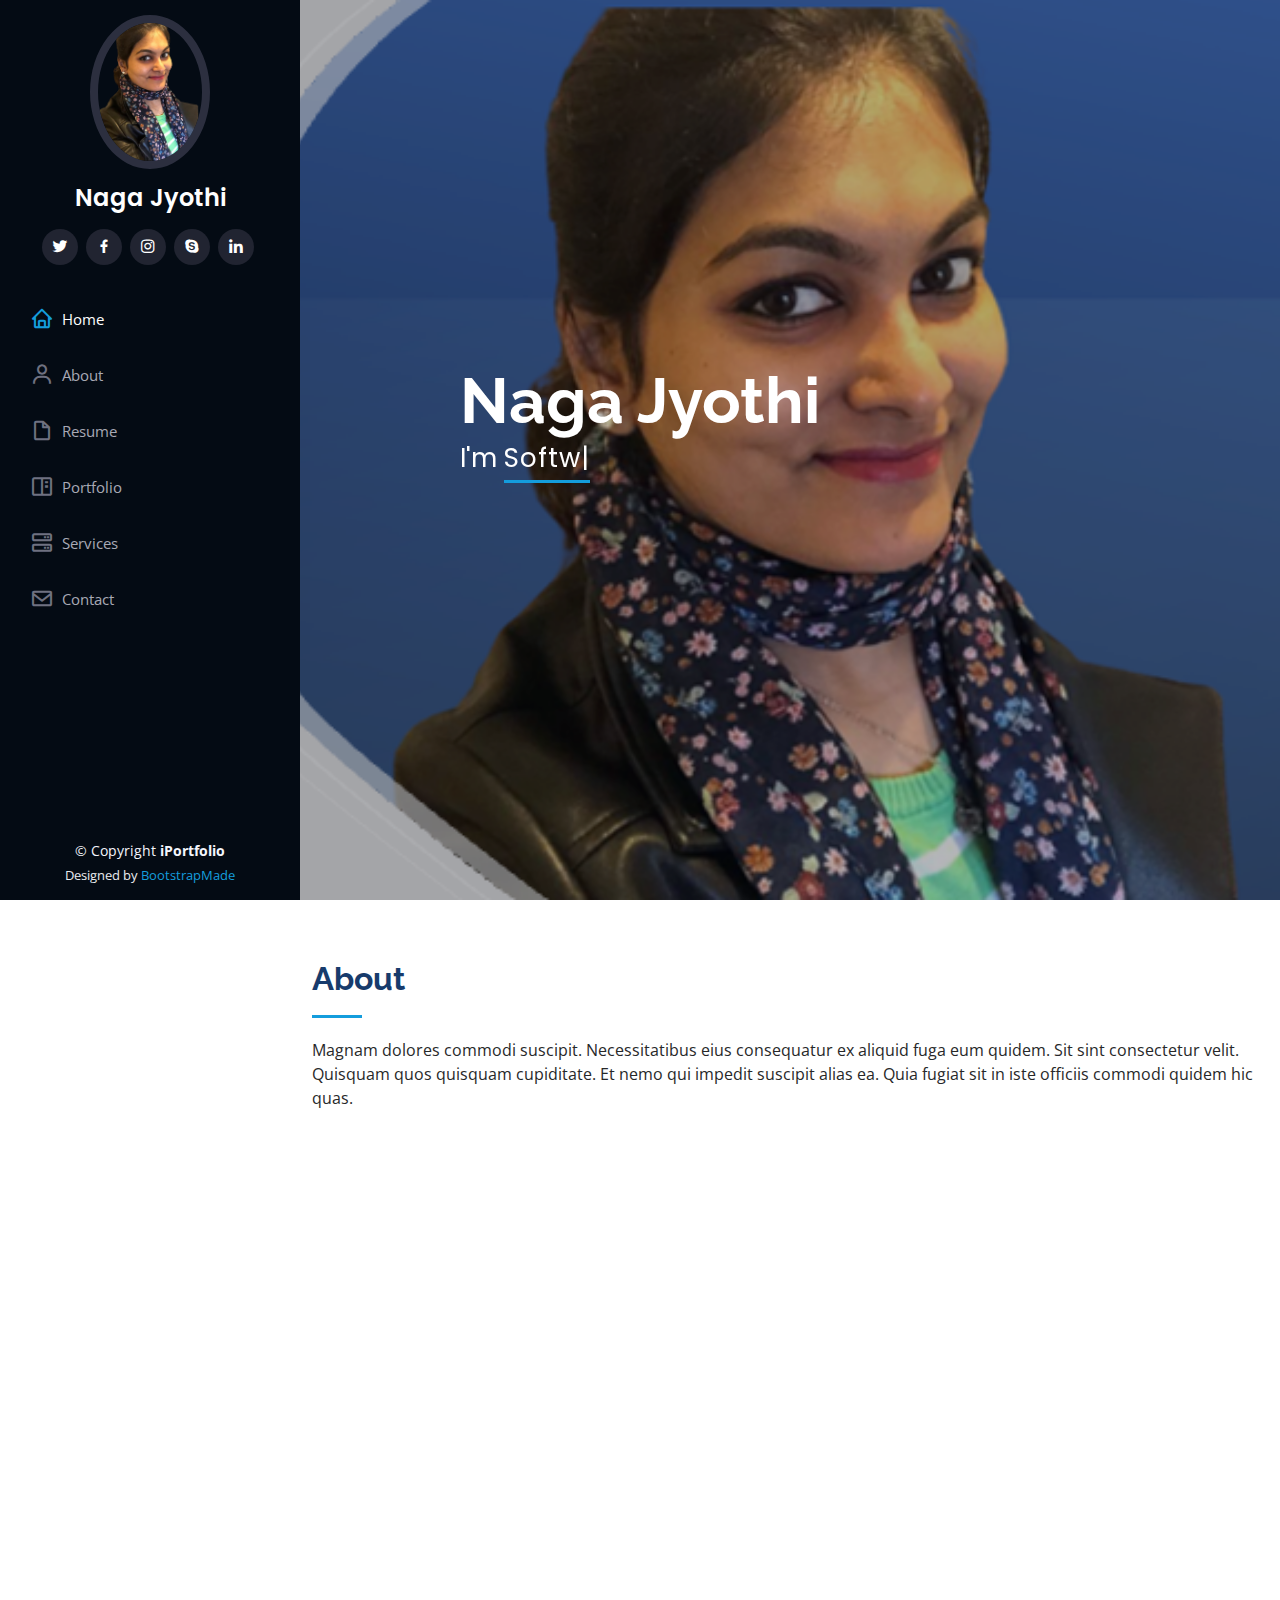
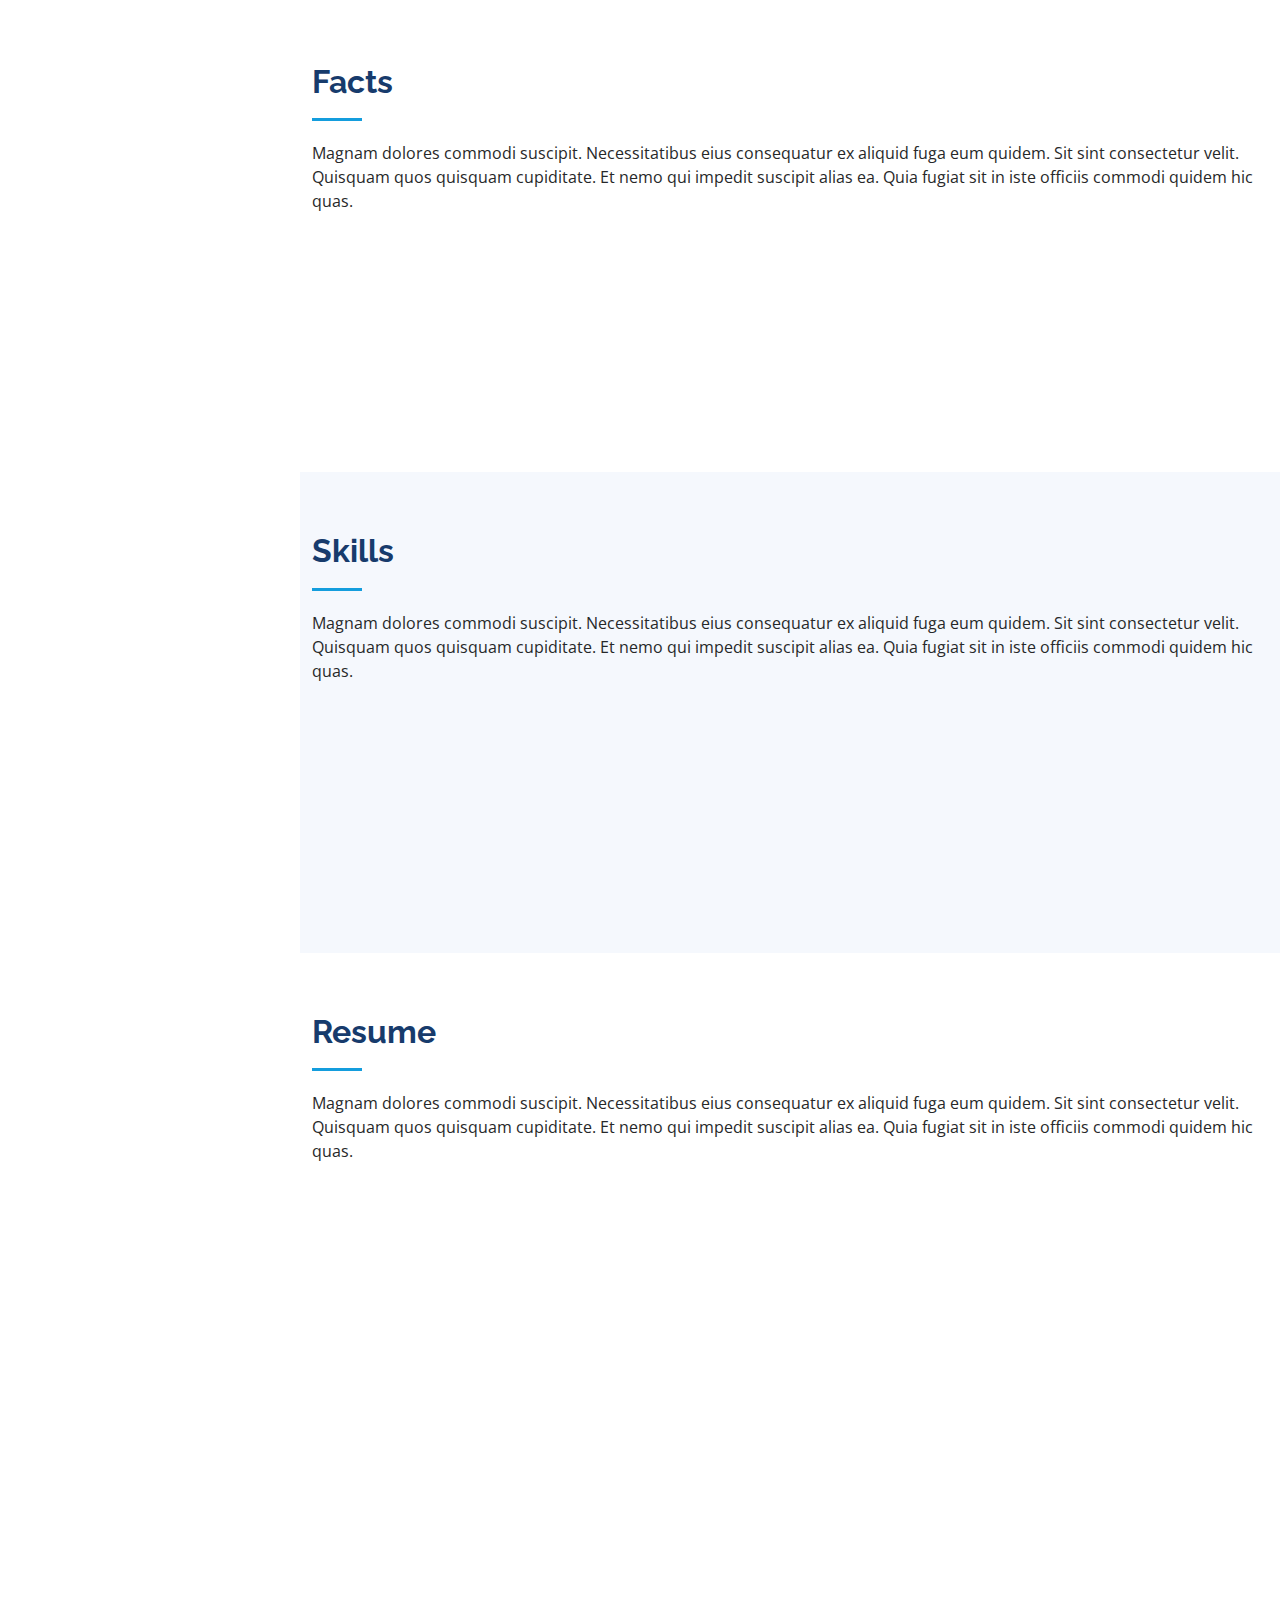
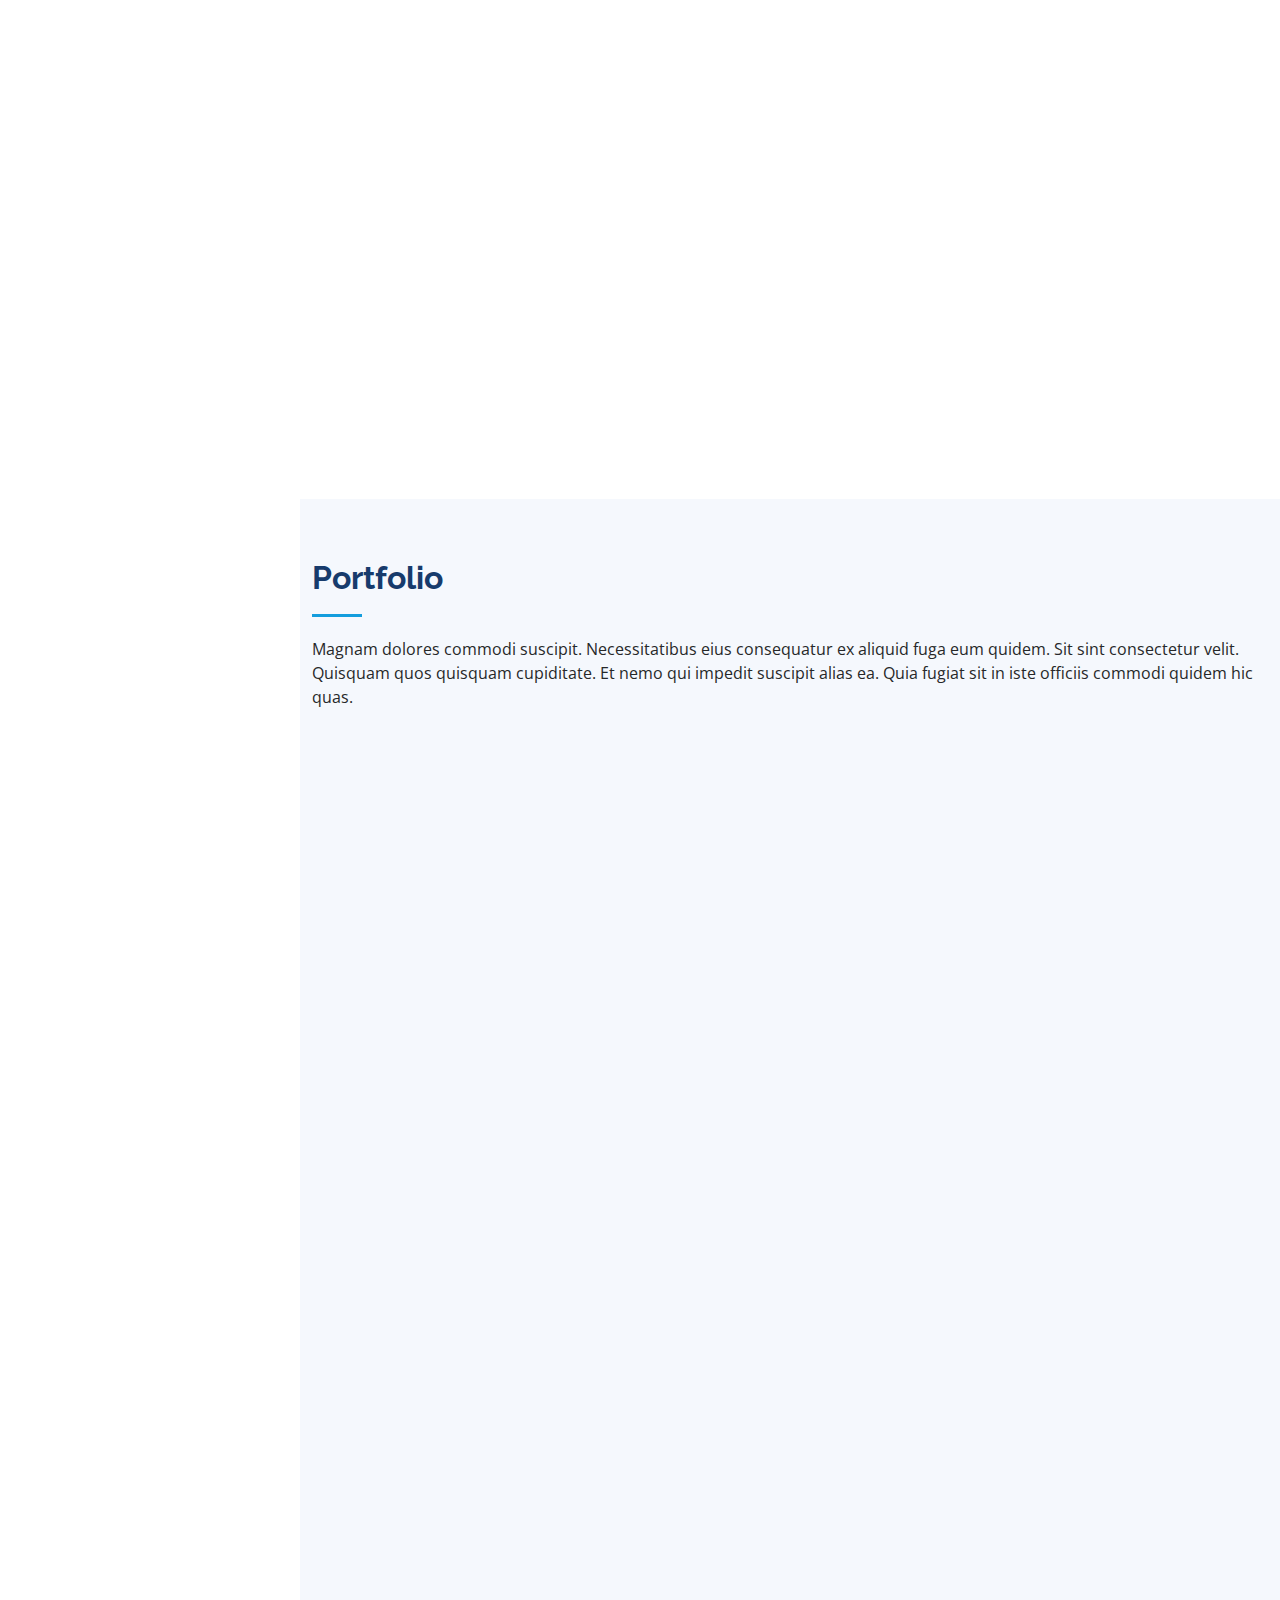
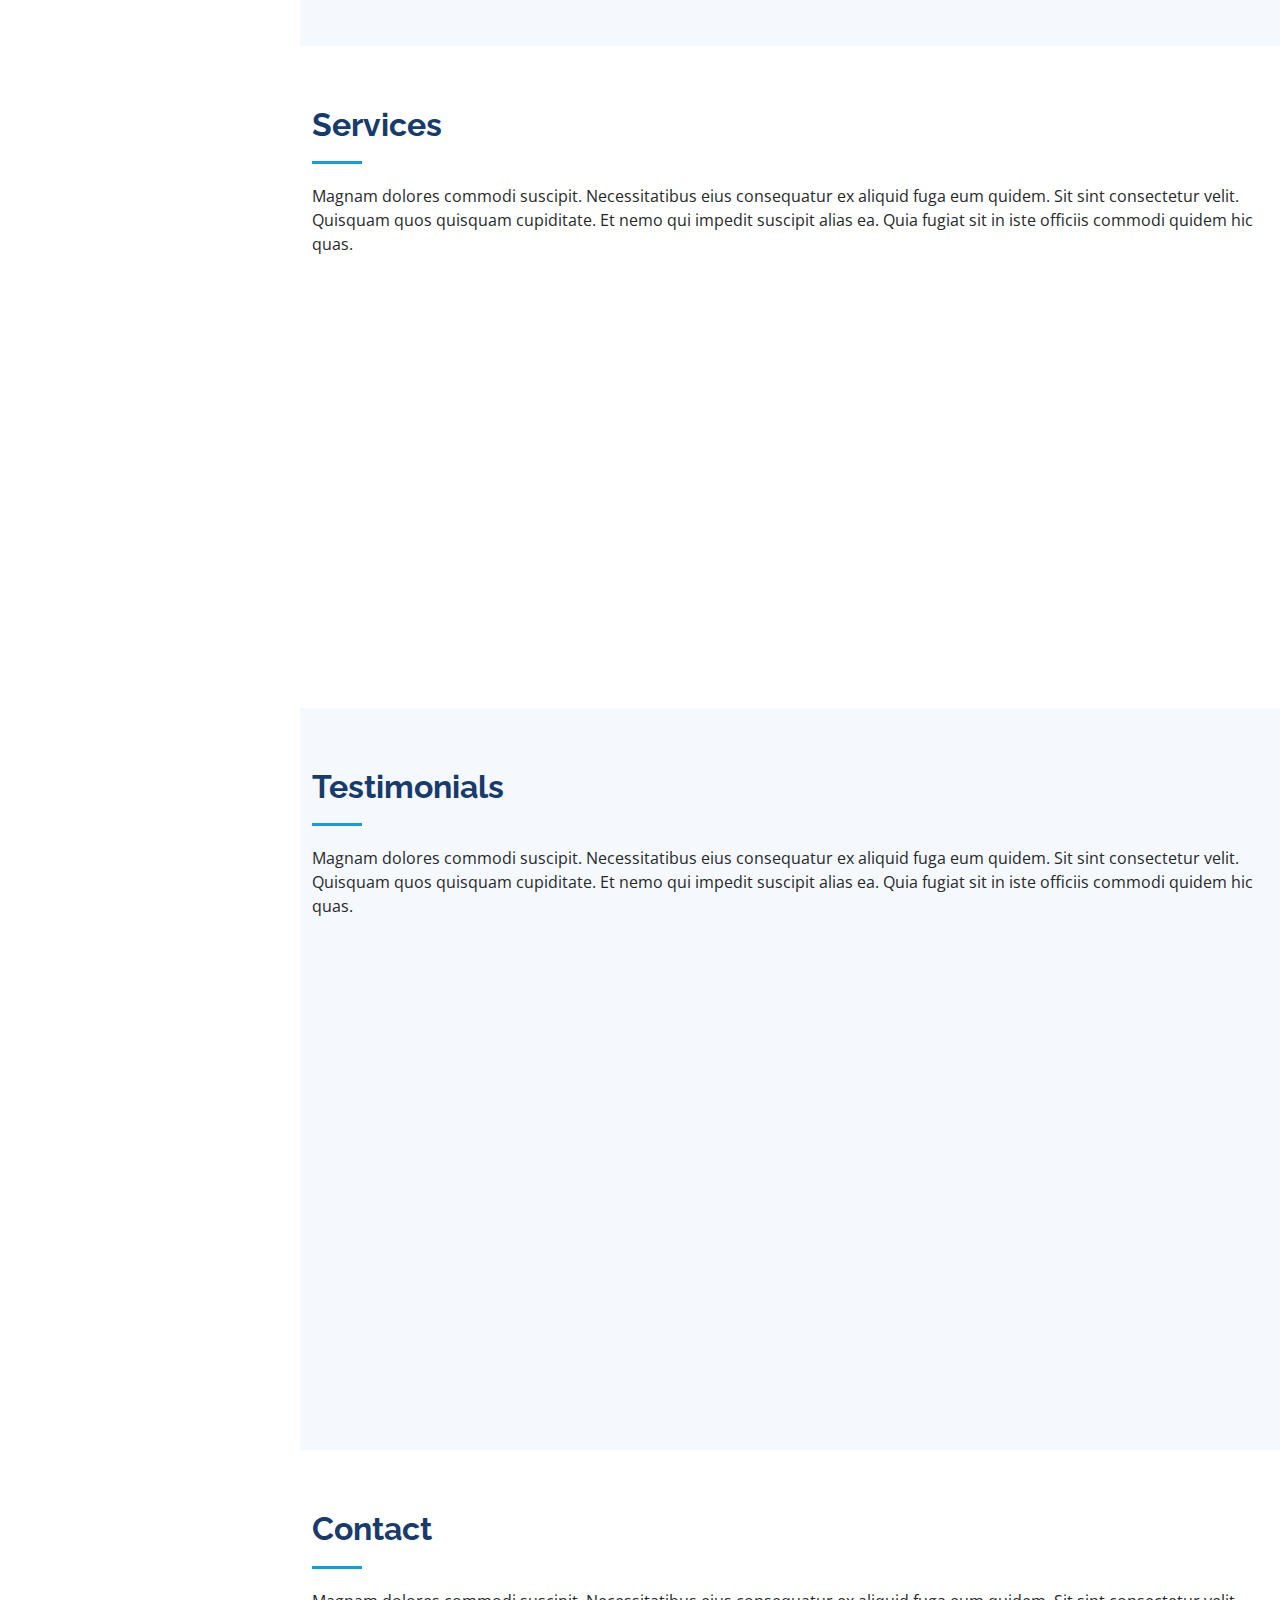
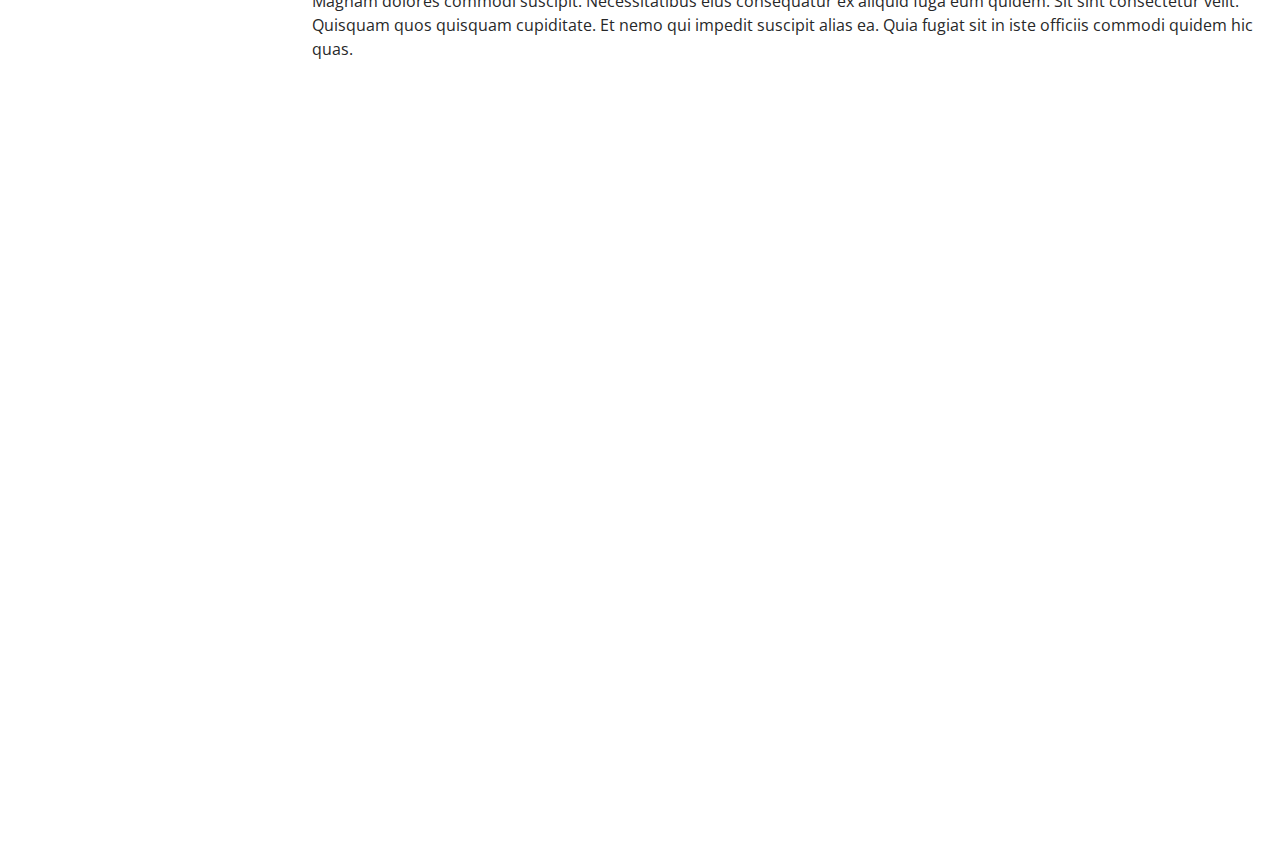
<file: index.html>
<!DOCTYPE html>
<html lang="en">

<head>
  <meta charset="utf-8">
  <meta content="width=device-width, initial-scale=1.0" name="viewport">

  <title>iPortfolio Bootstrap Template - Index</title>
  <meta content="" name="description">
  <meta content="" name="keywords">

  <!-- Favicons -->
  <link href="assets/img/favicon.png" rel="icon">
  <link href="assets/img/apple-touch-icon.png" rel="apple-touch-icon">

  <!-- Google Fonts -->
  <link href="https://fonts.googleapis.com/css?family=Open+Sans:300,300i,400,400i,600,600i,700,700i|Raleway:300,300i,400,400i,500,500i,600,600i,700,700i|Poppins:300,300i,400,400i,500,500i,600,600i,700,700i" rel="stylesheet">

  <!-- Vendor CSS Files -->
  <link href="assets/vendor/aos/aos.css" rel="stylesheet">
  <link href="assets/vendor/bootstrap/css/bootstrap.min.css" rel="stylesheet">
  <link href="assets/vendor/bootstrap-icons/bootstrap-icons.css" rel="stylesheet">
  <link href="assets/vendor/boxicons/css/boxicons.min.css" rel="stylesheet">
  <link href="assets/vendor/glightbox/css/glightbox.min.css" rel="stylesheet">
  <link href="assets/vendor/swiper/swiper-bundle.min.css" rel="stylesheet">

  <!-- Template Main CSS File -->
  <link href="assets/css/style.css" rel="stylesheet">

  <!-- =======================================================
  * Template Name: iPortfolio
  * Updated: Mar 10 2023 with Bootstrap v5.2.3
  * Template URL: https://bootstrapmade.com/iportfolio-bootstrap-portfolio-websites-template/
  * Author: BootstrapMade.com
  * License: https://bootstrapmade.com/license/
  ======================================================== -->
</head>

<body>

  <!-- ======= Mobile nav toggle button ======= -->
  <i class="bi bi-list mobile-nav-toggle d-xl-none"></i>

  <!-- ======= Header ======= -->
  <header id="header">
    <div class="d-flex flex-column">

      <div class="profile">
        <img src="assets/img/profile-img.png" alt="" class="img-fluid rounded-circle">
        <h1 class="text-light"><a href="index.html">Naga Jyothi</a></h1>
        <div class="social-links mt-3 text-center">
          <a href="#" class="twitter"><i class="bx bxl-twitter"></i></a>
          <a href="#" class="facebook"><i class="bx bxl-facebook"></i></a>
          <a href="#" class="instagram"><i class="bx bxl-instagram"></i></a>
          <a href="#" class="google-plus"><i class="bx bxl-skype"></i></a>
          <a href="#" class="linkedin"><i class="bx bxl-linkedin"></i></a>
        </div>
      </div>

      <nav id="navbar" class="nav-menu navbar">
        <ul>
          <li><a href="#hero" class="nav-link scrollto active"><i class="bx bx-home"></i> <span>Home</span></a></li>
          <li><a href="#about" class="nav-link scrollto"><i class="bx bx-user"></i> <span>About</span></a></li>
          <li><a href="#resume" class="nav-link scrollto"><i class="bx bx-file-blank"></i> <span>Resume</span></a></li>
          <li><a href="#portfolio" class="nav-link scrollto"><i class="bx bx-book-content"></i> <span>Portfolio</span></a></li>
          <li><a href="#services" class="nav-link scrollto"><i class="bx bx-server"></i> <span>Services</span></a></li>
          <li><a href="#contact" class="nav-link scrollto"><i class="bx bx-envelope"></i> <span>Contact</span></a></li>
        </ul>
      </nav><!-- .nav-menu -->
    </div>
  </header><!-- End Header -->

  <!-- ======= Hero Section ======= -->
  <section id="hero" class="d-flex flex-column justify-content-center align-items-center">
    <div class="hero-container" data-aos="fade-in">
      <h1>Naga Jyothi</h1>
      <p>I'm <span class="typed" data-typed-items="Software Tester, Bussiness Analyst, Product Officer"></span></p>
    </div>
  </section><!-- End Hero -->

  <main id="main">

    <!-- ======= About Section ======= -->
    <section id="about" class="about">
      <div class="container">

        <div class="section-title">
          <h2>About</h2>
          <p>Magnam dolores commodi suscipit. Necessitatibus eius consequatur ex aliquid fuga eum quidem. Sit sint consectetur velit. Quisquam quos quisquam cupiditate. Et nemo qui impedit suscipit alias ea. Quia fugiat sit in iste officiis commodi quidem hic quas.</p>
        </div>

        <div class="row">
          <div class="col-lg-4" data-aos="fade-right">
            <img src="assets/img/profile-img.png" class="img-fluid" alt="">
          </div>
          <div class="col-lg-8 pt-4 pt-lg-0 content" data-aos="fade-left">
            <h3>UI/UX Designer &amp; Web Developer.</h3>
            <p class="fst-italic">
              Lorem ipsum dolor sit amet, consectetur adipiscing elit, sed do eiusmod tempor incididunt ut labore et dolore
              magna aliqua.
            </p>
            <div class="row">
              <div class="col-lg-6">
                <ul>
                  <li><i class="bi bi-chevron-right"></i> <strong>Birthday:</strong> <span>1 May 1995</span></li>
                  <li><i class="bi bi-chevron-right"></i> <strong>Website:</strong> <span>www.example.com</span></li>
                  <li><i class="bi bi-chevron-right"></i> <strong>Phone:</strong> <span>+123 456 7890</span></li>
                  <li><i class="bi bi-chevron-right"></i> <strong>City:</strong> <span>New York, USA</span></li>
                </ul>
              </div>
              <div class="col-lg-6">
                <ul>
                  <li><i class="bi bi-chevron-right"></i> <strong>Age:</strong> <span>30</span></li>
                  <li><i class="bi bi-chevron-right"></i> <strong>Degree:</strong> <span>Master</span></li>
                  <li><i class="bi bi-chevron-right"></i> <strong>PhEmailone:</strong> <span>email@example.com</span></li>
                  <li><i class="bi bi-chevron-right"></i> <strong>Freelance:</strong> <span>Available</span></li>
                </ul>
              </div>
            </div>
            <p>
              Officiis eligendi itaque labore et dolorum mollitia officiis optio vero. Quisquam sunt adipisci omnis et ut. Nulla accusantium dolor incidunt officia tempore. Et eius omnis.
              Cupiditate ut dicta maxime officiis quidem quia. Sed et consectetur qui quia repellendus itaque neque. Aliquid amet quidem ut quaerat cupiditate. Ab et eum qui repellendus omnis culpa magni laudantium dolores.
            </p>
          </div>
        </div>

      </div>
    </section><!-- End About Section -->

    <!-- ======= Facts Section ======= -->
    <section id="facts" class="facts">
      <div class="container">

        <div class="section-title">
          <h2>Facts</h2>
          <p>Magnam dolores commodi suscipit. Necessitatibus eius consequatur ex aliquid fuga eum quidem. Sit sint consectetur velit. Quisquam quos quisquam cupiditate. Et nemo qui impedit suscipit alias ea. Quia fugiat sit in iste officiis commodi quidem hic quas.</p>
        </div>

        <div class="row no-gutters">

          <div class="col-lg-3 col-md-6 d-md-flex align-items-md-stretch" data-aos="fade-up">
            <div class="count-box">
              <i class="bi bi-emoji-smile"></i>
              <span data-purecounter-start="0" data-purecounter-end="232" data-purecounter-duration="1" class="purecounter"></span>
              <p><strong>Happy Clients</strong> consequuntur quae</p>
            </div>
          </div>

          <div class="col-lg-3 col-md-6 d-md-flex align-items-md-stretch" data-aos="fade-up" data-aos-delay="100">
            <div class="count-box">
              <i class="bi bi-journal-richtext"></i>
              <span data-purecounter-start="0" data-purecounter-end="521" data-purecounter-duration="1" class="purecounter"></span>
              <p><strong>Projects</strong> adipisci atque cum quia aut</p>
            </div>
          </div>

          <div class="col-lg-3 col-md-6 d-md-flex align-items-md-stretch" data-aos="fade-up" data-aos-delay="200">
            <div class="count-box">
              <i class="bi bi-headset"></i>
              <span data-purecounter-start="0" data-purecounter-end="1453" data-purecounter-duration="1" class="purecounter"></span>
              <p><strong>Hours Of Support</strong> aut commodi quaerat</p>
            </div>
          </div>

          <div class="col-lg-3 col-md-6 d-md-flex align-items-md-stretch" data-aos="fade-up" data-aos-delay="300">
            <div class="count-box">
              <i class="bi bi-people"></i>
              <span data-purecounter-start="0" data-purecounter-end="32" data-purecounter-duration="1" class="purecounter"></span>
              <p><strong>Hard Workers</strong> rerum asperiores dolor</p>
            </div>
          </div>

        </div>

      </div>
    </section><!-- End Facts Section -->

    <!-- ======= Skills Section ======= -->
    <section id="skills" class="skills section-bg">
      <div class="container">

        <div class="section-title">
          <h2>Skills</h2>
          <p>Magnam dolores commodi suscipit. Necessitatibus eius consequatur ex aliquid fuga eum quidem. Sit sint consectetur velit. Quisquam quos quisquam cupiditate. Et nemo qui impedit suscipit alias ea. Quia fugiat sit in iste officiis commodi quidem hic quas.</p>
        </div>

        <div class="row skills-content">

          <div class="col-lg-6" data-aos="fade-up">

            <div class="progress">
              <span class="skill">HTML <i class="val">100%</i></span>
              <div class="progress-bar-wrap">
                <div class="progress-bar" role="progressbar" aria-valuenow="100" aria-valuemin="0" aria-valuemax="100"></div>
              </div>
            </div>

            <div class="progress">
              <span class="skill">CSS <i class="val">90%</i></span>
              <div class="progress-bar-wrap">
                <div class="progress-bar" role="progressbar" aria-valuenow="90" aria-valuemin="0" aria-valuemax="100"></div>
              </div>
            </div>

            <div class="progress">
              <span class="skill">JavaScript <i class="val">75%</i></span>
              <div class="progress-bar-wrap">
                <div class="progress-bar" role="progressbar" aria-valuenow="75" aria-valuemin="0" aria-valuemax="100"></div>
              </div>
            </div>

          </div>

          <div class="col-lg-6" data-aos="fade-up" data-aos-delay="100">

            <div class="progress">
              <span class="skill">PHP <i class="val">80%</i></span>
              <div class="progress-bar-wrap">
                <div class="progress-bar" role="progressbar" aria-valuenow="80" aria-valuemin="0" aria-valuemax="100"></div>
              </div>
            </div>

            <div class="progress">
              <span class="skill">WordPress/CMS <i class="val">90%</i></span>
              <div class="progress-bar-wrap">
                <div class="progress-bar" role="progressbar" aria-valuenow="90" aria-valuemin="0" aria-valuemax="100"></div>
              </div>
            </div>

            <div class="progress">
              <span class="skill">Photoshop <i class="val">55%</i></span>
              <div class="progress-bar-wrap">
                <div class="progress-bar" role="progressbar" aria-valuenow="55" aria-valuemin="0" aria-valuemax="100"></div>
              </div>
            </div>

          </div>

        </div>

      </div>
    </section><!-- End Skills Section -->

    <!-- ======= Resume Section ======= -->
    <section id="resume" class="resume">
      <div class="container">

        <div class="section-title">
          <h2>Resume</h2>
          <p>Magnam dolores commodi suscipit. Necessitatibus eius consequatur ex aliquid fuga eum quidem. Sit sint consectetur velit. Quisquam quos quisquam cupiditate. Et nemo qui impedit suscipit alias ea. Quia fugiat sit in iste officiis commodi quidem hic quas.</p>
        </div>

        <div class="row">
          <div class="col-lg-6" data-aos="fade-up">
            <h3 class="resume-title">Sumary</h3>
            <div class="resume-item pb-0">
              <h4>Naga Jyothi</h4>
              <p><em>Innovative and deadline-driven Graphic Designer with 3+ years of experience designing and developing user-centered digital/print marketing material from initial concept to final, polished deliverable.</em></p>
              <ul>
                <li>Portland par 127,Orlando, FL</li>
                <li>(123) 456-7891</li>
                <li>alice.barkley@example.com</li>
              </ul>
            </div>

            <h3 class="resume-title">Education</h3>
            <div class="resume-item">
              <h4>Master of Fine Arts &amp; Graphic Design</h4>
              <h5>2015 - 2016</h5>
              <p><em>Rochester Institute of Technology, Rochester, NY</em></p>
              <p>Qui deserunt veniam. Et sed aliquam labore tempore sed quisquam iusto autem sit. Ea vero voluptatum qui ut dignissimos deleniti nerada porti sand markend</p>
            </div>
            <div class="resume-item">
              <h4>Bachelor of Fine Arts &amp; Graphic Design</h4>
              <h5>2010 - 2014</h5>
              <p><em>Rochester Institute of Technology, Rochester, NY</em></p>
              <p>Quia nobis sequi est occaecati aut. Repudiandae et iusto quae reiciendis et quis Eius vel ratione eius unde vitae rerum voluptates asperiores voluptatem Earum molestiae consequatur neque etlon sader mart dila</p>
            </div>
          </div>
          <div class="col-lg-6" data-aos="fade-up" data-aos-delay="100">
            <h3 class="resume-title">Professional Experience</h3>
            <div class="resume-item">
              <h4>Senior graphic design specialist</h4>
              <h5>2019 - Present</h5>
              <p><em>Experion, New York, NY </em></p>
              <ul>
                <li>Lead in the design, development, and implementation of the graphic, layout, and production communication materials</li>
                <li>Delegate tasks to the 7 members of the design team and provide counsel on all aspects of the project. </li>
                <li>Supervise the assessment of all graphic materials in order to ensure quality and accuracy of the design</li>
                <li>Oversee the efficient use of production project budgets ranging from $2,000 - $25,000</li>
              </ul>
            </div>
            <div class="resume-item">
              <h4>Graphic design specialist</h4>
              <h5>2017 - 2018</h5>
              <p><em>Stepping Stone Advertising, New York, NY</em></p>
              <ul>
                <li>Developed numerous marketing programs (logos, brochures,infographics, presentations, and advertisements).</li>
                <li>Managed up to 5 projects or tasks at a given time while under pressure</li>
                <li>Recommended and consulted with clients on the most appropriate graphic design</li>
                <li>Created 4+ design presentations and proposals a month for clients and account managers</li>
              </ul>
            </div>
          </div>
        </div>

      </div>
    </section><!-- End Resume Section -->

    <!-- ======= Portfolio Section ======= -->
    <section id="portfolio" class="portfolio section-bg">
      <div class="container">

        <div class="section-title">
          <h2>Portfolio</h2>
          <p>Magnam dolores commodi suscipit. Necessitatibus eius consequatur ex aliquid fuga eum quidem. Sit sint consectetur velit. Quisquam quos quisquam cupiditate. Et nemo qui impedit suscipit alias ea. Quia fugiat sit in iste officiis commodi quidem hic quas.</p>
        </div>

        <div class="row" data-aos="fade-up">
          <div class="col-lg-12 d-flex justify-content-center">
            <ul id="portfolio-flters">
              <li data-filter="*" class="filter-active">All</li>
              <li data-filter=".filter-app">App</li>
              <li data-filter=".filter-card">Card</li>
              <li data-filter=".filter-web">Web</li>
            </ul>
          </div>
        </div>

        <div class="row portfolio-container" data-aos="fade-up" data-aos-delay="100">

          <div class="col-lg-4 col-md-6 portfolio-item filter-app">
            <div class="portfolio-wrap">
              <img src="assets/img/portfolio/portfolio-1.jpg" class="img-fluid" alt="">
              <div class="portfolio-links">
                <a href="assets/img/portfolio/portfolio-1.jpg" data-gallery="portfolioGallery" class="portfolio-lightbox" title="App 1"><i class="bx bx-plus"></i></a>
                <a href="portfolio-details.html" title="More Details"><i class="bx bx-link"></i></a>
              </div>
            </div>
          </div>

          <div class="col-lg-4 col-md-6 portfolio-item filter-web">
            <div class="portfolio-wrap">
              <img src="assets/img/portfolio/portfolio-2.jpg" class="img-fluid" alt="">
              <div class="portfolio-links">
                <a href="assets/img/portfolio/portfolio-2.jpg" data-gallery="portfolioGallery" class="portfolio-lightbox" title="Web 3"><i class="bx bx-plus"></i></a>
                <a href="portfolio-details.html" title="More Details"><i class="bx bx-link"></i></a>
              </div>
            </div>
          </div>

          <div class="col-lg-4 col-md-6 portfolio-item filter-app">
            <div class="portfolio-wrap">
              <img src="assets/img/portfolio/portfolio-3.jpg" class="img-fluid" alt="">
              <div class="portfolio-links">
                <a href="assets/img/portfolio/portfolio-3.jpg" data-gallery="portfolioGallery" class="portfolio-lightbox" title="App 2"><i class="bx bx-plus"></i></a>
                <a href="portfolio-details.html" title="More Details"><i class="bx bx-link"></i></a>
              </div>
            </div>
          </div>

          <div class="col-lg-4 col-md-6 portfolio-item filter-card">
            <div class="portfolio-wrap">
              <img src="assets/img/portfolio/portfolio-4.jpg" class="img-fluid" alt="">
              <div class="portfolio-links">
                <a href="assets/img/portfolio/portfolio-4.jpg" data-gallery="portfolioGallery" class="portfolio-lightbox" title="Card 2"><i class="bx bx-plus"></i></a>
                <a href="portfolio-details.html" title="More Details"><i class="bx bx-link"></i></a>
              </div>
            </div>
          </div>

          <div class="col-lg-4 col-md-6 portfolio-item filter-web">
            <div class="portfolio-wrap">
              <img src="assets/img/portfolio/portfolio-5.jpg" class="img-fluid" alt="">
              <div class="portfolio-links">
                <a href="assets/img/portfolio/portfolio-5.jpg" data-gallery="portfolioGallery" class="portfolio-lightbox" title="Web 2"><i class="bx bx-plus"></i></a>
                <a href="portfolio-details.html" title="More Details"><i class="bx bx-link"></i></a>
              </div>
            </div>
          </div>

          <div class="col-lg-4 col-md-6 portfolio-item filter-app">
            <div class="portfolio-wrap">
              <img src="assets/img/portfolio/portfolio-6.jpg" class="img-fluid" alt="">
              <div class="portfolio-links">
                <a href="assets/img/portfolio/portfolio-6.jpg" data-gallery="portfolioGallery" class="portfolio-lightbox" title="App 3"><i class="bx bx-plus"></i></a>
                <a href="portfolio-details.html" title="More Details"><i class="bx bx-link"></i></a>
              </div>
            </div>
          </div>

          <div class="col-lg-4 col-md-6 portfolio-item filter-card">
            <div class="portfolio-wrap">
              <img src="assets/img/portfolio/portfolio-7.jpg" class="img-fluid" alt="">
              <div class="portfolio-links">
                <a href="assets/img/portfolio/portfolio-7.jpg" data-gallery="portfolioGallery" class="portfolio-lightbox" title="Card 1"><i class="bx bx-plus"></i></a>
                <a href="portfolio-details.html" title="More Details"><i class="bx bx-link"></i></a>
              </div>
            </div>
          </div>

          <div class="col-lg-4 col-md-6 portfolio-item filter-card">
            <div class="portfolio-wrap">
              <img src="assets/img/portfolio/portfolio-8.jpg" class="img-fluid" alt="">
              <div class="portfolio-links">
                <a href="assets/img/portfolio/portfolio-8.jpg" data-gallery="portfolioGallery" class="portfolio-lightbox" title="Card 3"><i class="bx bx-plus"></i></a>
                <a href="portfolio-details.html" title="More Details"><i class="bx bx-link"></i></a>
              </div>
            </div>
          </div>

          <div class="col-lg-4 col-md-6 portfolio-item filter-web">
            <div class="portfolio-wrap">
              <img src="assets/img/portfolio/portfolio-9.jpg" class="img-fluid" alt="">
              <div class="portfolio-links">
                <a href="assets/img/portfolio/portfolio-9.jpg" data-gallery="portfolioGallery" class="portfolio-lightbox" title="Web 3"><i class="bx bx-plus"></i></a>
                <a href="portfolio-details.html" title="More Details"><i class="bx bx-link"></i></a>
              </div>
            </div>
          </div>

        </div>

      </div>
    </section><!-- End Portfolio Section -->

    <!-- ======= Services Section ======= -->
    <section id="services" class="services">
      <div class="container">

        <div class="section-title">
          <h2>Services</h2>
          <p>Magnam dolores commodi suscipit. Necessitatibus eius consequatur ex aliquid fuga eum quidem. Sit sint consectetur velit. Quisquam quos quisquam cupiditate. Et nemo qui impedit suscipit alias ea. Quia fugiat sit in iste officiis commodi quidem hic quas.</p>
        </div>

        <div class="row">
          <div class="col-lg-4 col-md-6 icon-box" data-aos="fade-up">
            <div class="icon"><i class="bi bi-briefcase"></i></div>
            <h4 class="title"><a href="">Lorem Ipsum</a></h4>
            <p class="description">Voluptatum deleniti atque corrupti quos dolores et quas molestias excepturi sint occaecati cupiditate non provident</p>
          </div>
          <div class="col-lg-4 col-md-6 icon-box" data-aos="fade-up" data-aos-delay="100">
            <div class="icon"><i class="bi bi-card-checklist"></i></div>
            <h4 class="title"><a href="">Dolor Sitema</a></h4>
            <p class="description">Minim veniam, quis nostrud exercitation ullamco laboris nisi ut aliquip ex ea commodo consequat tarad limino ata</p>
          </div>
          <div class="col-lg-4 col-md-6 icon-box" data-aos="fade-up" data-aos-delay="200">
            <div class="icon"><i class="bi bi-bar-chart"></i></div>
            <h4 class="title"><a href="">Sed ut perspiciatis</a></h4>
            <p class="description">Duis aute irure dolor in reprehenderit in voluptate velit esse cillum dolore eu fugiat nulla pariatur</p>
          </div>
          <div class="col-lg-4 col-md-6 icon-box" data-aos="fade-up" data-aos-delay="300">
            <div class="icon"><i class="bi bi-binoculars"></i></div>
            <h4 class="title"><a href="">Magni Dolores</a></h4>
            <p class="description">Excepteur sint occaecat cupidatat non proident, sunt in culpa qui officia deserunt mollit anim id est laborum</p>
          </div>
          <div class="col-lg-4 col-md-6 icon-box" data-aos="fade-up" data-aos-delay="400">
            <div class="icon"><i class="bi bi-brightness-high"></i></div>
            <h4 class="title"><a href="">Nemo Enim</a></h4>
            <p class="description">At vero eos et accusamus et iusto odio dignissimos ducimus qui blanditiis praesentium voluptatum deleniti atque</p>
          </div>
          <div class="col-lg-4 col-md-6 icon-box" data-aos="fade-up" data-aos-delay="500">
            <div class="icon"><i class="bi bi-calendar4-week"></i></div>
            <h4 class="title"><a href="">Eiusmod Tempor</a></h4>
            <p class="description">Et harum quidem rerum facilis est et expedita distinctio. Nam libero tempore, cum soluta nobis est eligendi</p>
          </div>
        </div>

      </div>
    </section><!-- End Services Section -->

    <!-- ======= Testimonials Section ======= -->
    <section id="testimonials" class="testimonials section-bg">
      <div class="container">

        <div class="section-title">
          <h2>Testimonials</h2>
          <p>Magnam dolores commodi suscipit. Necessitatibus eius consequatur ex aliquid fuga eum quidem. Sit sint consectetur velit. Quisquam quos quisquam cupiditate. Et nemo qui impedit suscipit alias ea. Quia fugiat sit in iste officiis commodi quidem hic quas.</p>
        </div>

        <div class="testimonials-slider swiper" data-aos="fade-up" data-aos-delay="100">
          <div class="swiper-wrapper">

            <div class="swiper-slide">
              <div class="testimonial-item" data-aos="fade-up">
                <p>
                  <i class="bx bxs-quote-alt-left quote-icon-left"></i>
                  Proin iaculis purus consequat sem cure digni ssim donec porttitora entum suscipit rhoncus. Accusantium quam, ultricies eget id, aliquam eget nibh et. Maecen aliquam, risus at semper.
                  <i class="bx bxs-quote-alt-right quote-icon-right"></i>
                </p>
                <img src="assets/img/testimonials/testimonials-1.jpg" class="testimonial-img" alt="">
                <h3>Saul Goodman</h3>
                <h4>Ceo &amp; Founder</h4>
              </div>
            </div><!-- End testimonial item -->

            <div class="swiper-slide">
              <div class="testimonial-item" data-aos="fade-up" data-aos-delay="100">
                <p>
                  <i class="bx bxs-quote-alt-left quote-icon-left"></i>
                  Export tempor illum tamen malis malis eram quae irure esse labore quem cillum quid cillum eram malis quorum velit fore eram velit sunt aliqua noster fugiat irure amet legam anim culpa.
                  <i class="bx bxs-quote-alt-right quote-icon-right"></i>
                </p>
                <img src="assets/img/testimonials/testimonials-2.jpg" class="testimonial-img" alt="">
                <h3>Sara Wilsson</h3>
                <h4>Designer</h4>
              </div>
            </div><!-- End testimonial item -->

            <div class="swiper-slide">
              <div class="testimonial-item" data-aos="fade-up" data-aos-delay="200">
                <p>
                  <i class="bx bxs-quote-alt-left quote-icon-left"></i>
                  Enim nisi quem export duis labore cillum quae magna enim sint quorum nulla quem veniam duis minim tempor labore quem eram duis noster aute amet eram fore quis sint minim.
                  <i class="bx bxs-quote-alt-right quote-icon-right"></i>
                </p>
                <img src="assets/img/testimonials/testimonials-3.jpg" class="testimonial-img" alt="">
                <h3>Jena Karlis</h3>
                <h4>Store Owner</h4>
              </div>
            </div><!-- End testimonial item -->

            <div class="swiper-slide">
              <div class="testimonial-item" data-aos="fade-up" data-aos-delay="300">
                <p>
                  <i class="bx bxs-quote-alt-left quote-icon-left"></i>
                  Fugiat enim eram quae cillum dolore dolor amet nulla culpa multos export minim fugiat minim velit minim dolor enim duis veniam ipsum anim magna sunt elit fore quem dolore labore illum veniam.
                  <i class="bx bxs-quote-alt-right quote-icon-right"></i>
                </p>
                <img src="assets/img/testimonials/testimonials-4.jpg" class="testimonial-img" alt="">
                <h3>Matt Brandon</h3>
                <h4>Freelancer</h4>
              </div>
            </div><!-- End testimonial item -->

            <div class="swiper-slide">
              <div class="testimonial-item" data-aos="fade-up" data-aos-delay="400">
                <p>
                  <i class="bx bxs-quote-alt-left quote-icon-left"></i>
                  Quis quorum aliqua sint quem legam fore sunt eram irure aliqua veniam tempor noster veniam enim culpa labore duis sunt culpa nulla illum cillum fugiat legam esse veniam culpa fore nisi cillum quid.
                  <i class="bx bxs-quote-alt-right quote-icon-right"></i>
                </p>
                <img src="assets/img/testimonials/testimonials-5.jpg" class="testimonial-img" alt="">
                <h3>John Larson</h3>
                <h4>Entrepreneur</h4>
              </div>
            </div><!-- End testimonial item -->

          </div>
          <div class="swiper-pagination"></div>
        </div>

      </div>
    </section><!-- End Testimonials Section -->

    <!-- ======= Contact Section ======= -->
    <section id="contact" class="contact">
      <div class="container">

        <div class="section-title">
          <h2>Contact</h2>
          <p>Magnam dolores commodi suscipit. Necessitatibus eius consequatur ex aliquid fuga eum quidem. Sit sint consectetur velit. Quisquam quos quisquam cupiditate. Et nemo qui impedit suscipit alias ea. Quia fugiat sit in iste officiis commodi quidem hic quas.</p>
        </div>

        <div class="row" data-aos="fade-in">

          <div class="col-lg-5 d-flex align-items-stretch">
            <div class="info">
              <div class="address">
                <i class="bi bi-geo-alt"></i>
                <h4>Location:</h4>
                <p>A108 Adam Street, New York, NY 535022</p>
              </div>

              <div class="email">
                <i class="bi bi-envelope"></i>
                <h4>Email:</h4>
                <p>info@example.com</p>
              </div>

              <div class="phone">
                <i class="bi bi-phone"></i>
                <h4>Call:</h4>
                <p>+1 5589 55488 55s</p>
              </div>

              <iframe src="https://www.google.com/maps/embed?pb=!1m14!1m8!1m3!1d12097.433213460943!2d-74.0062269!3d40.7101282!3m2!1i1024!2i768!4f13.1!3m3!1m2!1s0x0%3A0xb89d1fe6bc499443!2sDowntown+Conference+Center!5e0!3m2!1smk!2sbg!4v1539943755621" frameborder="0" style="border:0; width: 100%; height: 290px;" allowfullscreen></iframe>
            </div>

          </div>

          <div class="col-lg-7 mt-5 mt-lg-0 d-flex align-items-stretch">
            <form action="forms/contact.php" method="post" role="form" class="php-email-form">
              <div class="row">
                <div class="form-group col-md-6">
                  <label for="name">Your Name</label>
                  <input type="text" name="name" class="form-control" id="name" required>
                </div>
                <div class="form-group col-md-6">
                  <label for="name">Your Email</label>
                  <input type="email" class="form-control" name="email" id="email" required>
                </div>
              </div>
              <div class="form-group">
                <label for="name">Subject</label>
                <input type="text" class="form-control" name="subject" id="subject" required>
              </div>
              <div class="form-group">
                <label for="name">Message</label>
                <textarea class="form-control" name="message" rows="10" required></textarea>
              </div>
              <div class="my-3">
                <div class="loading">Loading</div>
                <div class="error-message"></div>
                <div class="sent-message">Your message has been sent. Thank you!</div>
              </div>
              <div class="text-center"><button type="submit">Send Message</button></div>
            </form>
          </div>

        </div>

      </div>
    </section><!-- End Contact Section -->

  </main><!-- End #main -->

  <!-- ======= Footer ======= -->
  <footer id="footer">
    <div class="container">
      <div class="copyright">
        &copy; Copyright <strong><span>iPortfolio</span></strong>
      </div>
      <div class="credits">
        <!-- All the links in the footer should remain intact. -->
        <!-- You can delete the links only if you purchased the pro version. -->
        <!-- Licensing information: https://bootstrapmade.com/license/ -->
        <!-- Purchase the pro version with working PHP/AJAX contact form: https://bootstrapmade.com/iportfolio-bootstrap-portfolio-websites-template/ -->
        Designed by <a href="https://bootstrapmade.com/">BootstrapMade</a>
      </div>
    </div>
  </footer><!-- End  Footer -->

  <a href="#" class="back-to-top d-flex align-items-center justify-content-center"><i class="bi bi-arrow-up-short"></i></a>

  <!-- Vendor JS Files -->
  <script src="assets/vendor/purecounter/purecounter_vanilla.js"></script>
  <script src="assets/vendor/aos/aos.js"></script>
  <script src="assets/vendor/bootstrap/js/bootstrap.bundle.min.js"></script>
  <script src="assets/vendor/glightbox/js/glightbox.min.js"></script>
  <script src="assets/vendor/isotope-layout/isotope.pkgd.min.js"></script>
  <script src="assets/vendor/swiper/swiper-bundle.min.js"></script>
  <script src="assets/vendor/typed.js/typed.min.js"></script>
  <script src="assets/vendor/waypoints/noframework.waypoints.js"></script>
  <script src="assets/vendor/php-email-form/validate.js"></script>

  <!-- Template Main JS File -->
  <script src="assets/js/main.js"></script>

</body>

</html>
</file>
<file: assets/css/style.css>
/**
* Template Name: iPortfolio
* Updated: Mar 10 2023 with Bootstrap v5.2.3
* Template URL: https://bootstrapmade.com/iportfolio-bootstrap-portfolio-websites-template/
* Author: BootstrapMade.com
* License: https://bootstrapmade.com/license/
*/

/*--------------------------------------------------------------
# General
--------------------------------------------------------------*/
body {
  font-family: "Open Sans", sans-serif;
  color: #272829;
}

a {
  color: #149ddd;
  text-decoration: none;
}

a:hover {
  color: #37b3ed;
  text-decoration: none;
}

h1,
h2,
h3,
h4,
h5,
h6 {
  font-family: "Raleway", sans-serif;
}

/*--------------------------------------------------------------
# Back to top button
--------------------------------------------------------------*/
.back-to-top {
  position: fixed;
  visibility: hidden;
  opacity: 0;
  right: 15px;
  bottom: 15px;
  z-index: 996;
  background: #149ddd;
  width: 40px;
  height: 40px;
  border-radius: 50px;
  transition: all 0.4s;
}

.back-to-top i {
  font-size: 28px;
  color: #fff;
  line-height: 0;
}

.back-to-top:hover {
  background: #2eafec;
  color: #fff;
}

.back-to-top.active {
  visibility: visible;
  opacity: 1;
}

/*--------------------------------------------------------------
# Header
--------------------------------------------------------------*/
#header {
  position: fixed;
  top: 0;
  left: 0;
  bottom: 0;
  width: 300px;
  transition: all ease-in-out 0.5s;
  z-index: 9997;
  transition: all 0.5s;
  padding: 0 15px;
  background: #040b14;
  overflow-y: auto;
}

#header .profile img {
  margin: 15px auto;
  display: block;
  width: 120px;
  border: 8px solid #2c2f3f;
}

#header .profile h1 {
  font-size: 24px;
  margin: 0;
  padding: 0;
  font-weight: 600;
  -moz-text-align-last: center;
  text-align-last: center;
  font-family: "Poppins", sans-serif;
}

#header .profile h1 a,
#header .profile h1 a:hover {
  color: #fff;
  text-decoration: none;
}

#header .profile .social-links a {
  font-size: 18px;
  display: inline-block;
  background: #212431;
  color: #fff;
  line-height: 1;
  padding: 8px 0;
  margin-right: 4px;
  border-radius: 50%;
  text-align: center;
  width: 36px;
  height: 36px;
  transition: 0.3s;
}

#header .profile .social-links a:hover {
  background: #149ddd;
  color: #fff;
  text-decoration: none;
}

#main {
  margin-left: 300px;
}

@media (max-width: 1199px) {
  #header {
    left: -300px;
  }

  #main {
    margin-left: 0;
  }
}

/*--------------------------------------------------------------
# Navigation Menu
--------------------------------------------------------------*/
/* Desktop Navigation */
.nav-menu {
  padding: 30px 0 0 0;
}

.nav-menu * {
  margin: 0;
  padding: 0;
  list-style: none;
}

.nav-menu>ul>li {
  position: relative;
  white-space: nowrap;
}

.nav-menu a,
.nav-menu a:focus {
  display: flex;
  align-items: center;
  color: #a8a9b4;
  padding: 12px 15px;
  margin-bottom: 8px;
  transition: 0.3s;
  font-size: 15px;
}

.nav-menu a i,
.nav-menu a:focus i {
  font-size: 24px;
  padding-right: 8px;
  color: #6f7180;
}

.nav-menu a:hover,
.nav-menu .active,
.nav-menu .active:focus,
.nav-menu li:hover>a {
  text-decoration: none;
  color: #fff;
}

.nav-menu a:hover i,
.nav-menu .active i,
.nav-menu .active:focus i,
.nav-menu li:hover>a i {
  color: #149ddd;
}

/* Mobile Navigation */
.mobile-nav-toggle {
  position: fixed;
  right: 15px;
  top: 15px;
  z-index: 9998;
  border: 0;
  font-size: 24px;
  transition: all 0.4s;
  outline: none !important;
  background-color: #149ddd;
  color: #fff;
  width: 40px;
  height: 40px;
  display: inline-flex;
  align-items: center;
  justify-content: center;
  line-height: 0;
  border-radius: 50px;
  cursor: pointer;
}

.mobile-nav-active {
  overflow: hidden;
}

.mobile-nav-active #header {
  left: 0;
}

/*--------------------------------------------------------------
# Hero Section
--------------------------------------------------------------*/
#hero {
  width: 100%;
  height: 100vh;
  background: url("../img/hero-bg.png") top center;
  background-size: cover;
}

#hero:before {
  content: "";
  background: rgba(5, 13, 24, 0.3);
  position: absolute;
  bottom: 0;
  top: 0;
  left: 0;
  right: 0;
  z-index: 1;
}

#hero .hero-container {
  position: relative;
  z-index: 2;
  min-width: 300px;
}

#hero h1 {
  margin: 0 0 10px 0;
  font-size: 64px;
  font-weight: 700;
  line-height: 56px;
  color: #fff;
}

#hero p {
  color: #fff;
  margin-bottom: 50px;
  font-size: 26px;
  font-family: "Poppins", sans-serif;
}

#hero p span {
  color: #fff;
  padding-bottom: 4px;
  letter-spacing: 1px;
  border-bottom: 3px solid #149ddd;
}

@media (min-width: 1024px) {
  #hero {
    background-attachment: fixed;
  }
}

@media (max-width: 768px) {
  #hero h1 {
    font-size: 28px;
    line-height: 36px;
  }

  #hero h2 {
    font-size: 18px;
    line-height: 24px;
    margin-bottom: 30px;
  }
}

/*--------------------------------------------------------------
# Sections General
--------------------------------------------------------------*/
section {
  padding: 60px 0;
  overflow: hidden;
}

.section-bg {
  background: #f5f8fd;
}

.section-title {
  padding-bottom: 30px;
}

.section-title h2 {
  font-size: 32px;
  font-weight: bold;
  margin-bottom: 20px;
  padding-bottom: 20px;
  position: relative;
  color: #173b6c;
}

.section-title h2::after {
  content: "";
  position: absolute;
  display: block;
  width: 50px;
  height: 3px;
  background: #149ddd;
  bottom: 0;
  left: 0;
}

.section-title p {
  margin-bottom: 0;
}

/*--------------------------------------------------------------
# About
--------------------------------------------------------------*/
.about .content h3 {
  font-weight: 700;
  font-size: 26px;
  color: #173b6c;
}

.about .content ul {
  list-style: none;
  padding: 0;
}

.about .content ul li {
  margin-bottom: 20px;
  display: flex;
  align-items: center;
}

.about .content ul strong {
  margin-right: 10px;
}

.about .content ul i {
  font-size: 16px;
  margin-right: 5px;
  color: #149ddd;
  line-height: 0;
}

.about .content p:last-child {
  margin-bottom: 0;
}

/*--------------------------------------------------------------
# Facts
--------------------------------------------------------------*/
.facts {
  padding-bottom: 30px;
}

.facts .count-box {
  padding: 30px;
  width: 100%;
}

.facts .count-box i {
  display: block;
  font-size: 44px;
  color: #149ddd;
  float: left;
  line-height: 0;
}

.facts .count-box span {
  font-size: 48px;
  line-height: 40px;
  display: block;
  font-weight: 700;
  color: #050d18;
  margin-left: 60px;
}

.facts .count-box p {
  padding: 15px 0 0 0;
  margin: 0 0 0 60px;
  font-family: "Raleway", sans-serif;
  font-size: 14px;
  color: #122f57;
}

.facts .count-box a {
  font-weight: 600;
  display: block;
  margin-top: 20px;
  color: #122f57;
  font-size: 15px;
  font-family: "Poppins", sans-serif;
  transition: ease-in-out 0.3s;
}

.facts .count-box a:hover {
  color: #1f5297;
}

/*--------------------------------------------------------------
# Akills
--------------------------------------------------------------*/
.skills .progress {
  height: 60px;
  display: block;
  background: none;
  border-radius: 0;
}

.skills .progress .skill {
  padding: 0;
  margin: 0 0 6px 0;
  text-transform: uppercase;
  display: block;
  font-weight: 600;
  font-family: "Poppins", sans-serif;
  color: #050d18;
}

.skills .progress .skill .val {
  float: right;
  font-style: normal;
}

.skills .progress-bar-wrap {
  background: #dce8f8;
  height: 10px;
}

.skills .progress-bar {
  width: 1px;
  height: 10px;
  transition: 0.9s;
  background-color: #149ddd;
}

/*--------------------------------------------------------------
# Resume
--------------------------------------------------------------*/
.resume .resume-title {
  font-size: 26px;
  font-weight: 700;
  margin-top: 20px;
  margin-bottom: 20px;
  color: #050d18;
}

.resume .resume-item {
  padding: 0 0 20px 20px;
  margin-top: -2px;
  border-left: 2px solid #1f5297;
  position: relative;
}

.resume .resume-item h4 {
  line-height: 18px;
  font-size: 18px;
  font-weight: 600;
  text-transform: uppercase;
  font-family: "Poppins", sans-serif;
  color: #050d18;
  margin-bottom: 10px;
}

.resume .resume-item h5 {
  font-size: 16px;
  background: #e4edf9;
  padding: 5px 15px;
  display: inline-block;
  font-weight: 600;
  margin-bottom: 10px;
}

.resume .resume-item ul {
  padding-left: 20px;
}

.resume .resume-item ul li {
  padding-bottom: 10px;
}

.resume .resume-item:last-child {
  padding-bottom: 0;
}

.resume .resume-item::before {
  content: "";
  position: absolute;
  width: 16px;
  height: 16px;
  border-radius: 50px;
  left: -9px;
  top: 0;
  background: #fff;
  border: 2px solid #1f5297;
}

/*--------------------------------------------------------------
# Portfolio
--------------------------------------------------------------*/
.portfolio .portfolio-item {
  margin-bottom: 30px;
}

.portfolio #portfolio-flters {
  padding: 0;
  margin: 0 auto 35px auto;
  list-style: none;
  text-align: center;
  background: #fff;
  border-radius: 50px;
  padding: 2px 15px;
}

.portfolio #portfolio-flters li {
  cursor: pointer;
  display: inline-block;
  padding: 10px 15px 8px 15px;
  font-size: 14px;
  font-weight: 600;
  line-height: 1;
  text-transform: uppercase;
  color: #272829;
  margin-bottom: 5px;
  transition: all 0.3s ease-in-out;
}

.portfolio #portfolio-flters li:hover,
.portfolio #portfolio-flters li.filter-active {
  color: #149ddd;
}

.portfolio #portfolio-flters li:last-child {
  margin-right: 0;
}

.portfolio .portfolio-wrap {
  transition: 0.3s;
  position: relative;
  overflow: hidden;
  z-index: 1;
}

.portfolio .portfolio-wrap::before {
  content: "";
  background: rgba(255, 255, 255, 0.5);
  position: absolute;
  left: 0;
  right: 0;
  top: 0;
  bottom: 0;
  transition: all ease-in-out 0.3s;
  z-index: 2;
  opacity: 0;
}

.portfolio .portfolio-wrap .portfolio-links {
  opacity: 1;
  left: 0;
  right: 0;
  bottom: -60px;
  z-index: 3;
  position: absolute;
  transition: all ease-in-out 0.3s;
  display: flex;
  justify-content: center;
}

.portfolio .portfolio-wrap .portfolio-links a {
  color: #fff;
  font-size: 28px;
  text-align: center;
  background: rgba(20, 157, 221, 0.75);
  transition: 0.3s;
  width: 50%;
}

.portfolio .portfolio-wrap .portfolio-links a:hover {
  background: rgba(20, 157, 221, 0.95);
}

.portfolio .portfolio-wrap .portfolio-links a+a {
  border-left: 1px solid #37b3ed;
}

.portfolio .portfolio-wrap:hover::before {
  top: 0;
  left: 0;
  right: 0;
  bottom: 0;
  opacity: 1;
}

.portfolio .portfolio-wrap:hover .portfolio-links {
  opacity: 1;
  bottom: 0;
}

/*--------------------------------------------------------------
# Portfolio Details
--------------------------------------------------------------*/
.portfolio-details {
  padding-top: 40px;
}

.portfolio-details .portfolio-details-slider img {
  width: 100%;
}

.portfolio-details .portfolio-details-slider .swiper-pagination {
  margin-top: 20px;
  position: relative;
}

.portfolio-details .portfolio-details-slider .swiper-pagination .swiper-pagination-bullet {
  width: 12px;
  height: 12px;
  background-color: #fff;
  opacity: 1;
  border: 1px solid #149ddd;
}

.portfolio-details .portfolio-details-slider .swiper-pagination .swiper-pagination-bullet-active {
  background-color: #149ddd;
}

.portfolio-details .portfolio-info {
  padding: 30px;
  box-shadow: 0px 0 30px rgba(5, 13, 24, 0.08);
}

.portfolio-details .portfolio-info h3 {
  font-size: 22px;
  font-weight: 700;
  margin-bottom: 20px;
  padding-bottom: 20px;
  border-bottom: 1px solid #eee;
}

.portfolio-details .portfolio-info ul {
  list-style: none;
  padding: 0;
  font-size: 15px;
}

.portfolio-details .portfolio-info ul li+li {
  margin-top: 10px;
}

.portfolio-details .portfolio-description {
  padding-top: 30px;
}

.portfolio-details .portfolio-description h2 {
  font-size: 26px;
  font-weight: 700;
  margin-bottom: 20px;
}

.portfolio-details .portfolio-description p {
  padding: 0;
}

/*--------------------------------------------------------------
# Services
--------------------------------------------------------------*/
.services .icon-box {
  margin-bottom: 20px;
}

.services .icon {
  float: left;
  display: flex;
  align-items: center;
  justify-content: center;
  width: 54px;
  height: 54px;
  background: #149ddd;
  border-radius: 50%;
  transition: 0.5s;
  border: 1px solid #149ddd;
}

.services .icon i {
  color: #fff;
  font-size: 24px;
  line-height: 0;
}

.services .icon-box:hover .icon {
  background: #fff;
}

.services .icon-box:hover .icon i {
  color: #149ddd;
}

.services .title {
  margin-left: 80px;
  font-weight: 700;
  margin-bottom: 15px;
  font-size: 18px;
}

.services .title a {
  color: #343a40;
}

.services .title a:hover {
  color: #149ddd;
}

.services .description {
  margin-left: 80px;
  line-height: 24px;
  font-size: 14px;
}

/*--------------------------------------------------------------
# Testimonials
--------------------------------------------------------------*/
.testimonials .testimonials-carousel,
.testimonials .testimonials-slider {
  overflow: hidden;
}

.testimonials .testimonial-item {
  box-sizing: content-box;
  text-align: center;
  min-height: 320px;
}

.testimonials .testimonial-item .testimonial-img {
  width: 90px;
  border-radius: 50%;
  margin: 0 auto;
}

.testimonials .testimonial-item h3 {
  font-size: 18px;
  font-weight: bold;
  margin: 10px 0 5px 0;
  color: #111;
}

.testimonials .testimonial-item h4 {
  font-size: 14px;
  color: #999;
  margin: 0;
}

.testimonials .testimonial-item .quote-icon-left,
.testimonials .testimonial-item .quote-icon-right {
  color: #c3e8fa;
  font-size: 26px;
}

.testimonials .testimonial-item .quote-icon-left {
  display: inline-block;
  left: -5px;
  position: relative;
}

.testimonials .testimonial-item .quote-icon-right {
  display: inline-block;
  right: -5px;
  position: relative;
  top: 10px;
}

.testimonials .testimonial-item p {
  font-style: italic;
  margin: 0 15px 15px 15px;
  padding: 20px;
  background: #fff;
  position: relative;
  margin-bottom: 35px;
  border-radius: 6px;
  box-shadow: 0px 2px 15px rgba(0, 0, 0, 0.1);
}

.testimonials .testimonial-item p::after {
  content: "";
  width: 0;
  height: 0;
  border-top: 20px solid #fff;
  border-right: 20px solid transparent;
  border-left: 20px solid transparent;
  position: absolute;
  bottom: -20px;
  left: calc(50% - 20px);
}

.testimonials .swiper-pagination {
  margin-top: 20px;
  position: relative;
}

.testimonials .swiper-pagination .swiper-pagination-bullet {
  width: 12px;
  height: 12px;
  background-color: #fff;
  opacity: 1;
  border: 1px solid #149ddd;
}

.testimonials .swiper-pagination .swiper-pagination-bullet-active {
  background-color: #149ddd;
}

/*--------------------------------------------------------------
# Contact
--------------------------------------------------------------*/
.contact {
  padding-bottom: 130px;
}

.contact .info {
  padding: 30px;
  background: #fff;
  width: 100%;
  box-shadow: 0 0 24px 0 rgba(0, 0, 0, 0.12);
}

.contact .info i {
  font-size: 20px;
  color: #149ddd;
  float: left;
  width: 44px;
  height: 44px;
  background: #dff3fc;
  display: flex;
  justify-content: center;
  align-items: center;
  border-radius: 50px;
  transition: all 0.3s ease-in-out;
}

.contact .info h4 {
  padding: 0 0 0 60px;
  font-size: 22px;
  font-weight: 600;
  margin-bottom: 5px;
  color: #050d18;
}

.contact .info p {
  padding: 0 0 10px 60px;
  margin-bottom: 20px;
  font-size: 14px;
  color: #173b6c;
}

.contact .info .email p {
  padding-top: 5px;
}

.contact .info .social-links {
  padding-left: 60px;
}

.contact .info .social-links a {
  font-size: 18px;
  display: inline-block;
  background: #333;
  color: #fff;
  line-height: 1;
  padding: 8px 0;
  border-radius: 50%;
  text-align: center;
  width: 36px;
  height: 36px;
  transition: 0.3s;
  margin-right: 10px;
}

.contact .info .social-links a:hover {
  background: #149ddd;
  color: #fff;
}

.contact .info .email:hover i,
.contact .info .address:hover i,
.contact .info .phone:hover i {
  background: #149ddd;
  color: #fff;
}

.contact .php-email-form {
  width: 100%;
  padding: 30px;
  background: #fff;
  box-shadow: 0 0 24px 0 rgba(0, 0, 0, 0.12);
}

.contact .php-email-form .form-group {
  padding-bottom: 8px;
}

.contact .php-email-form .validate {
  display: none;
  color: red;
  margin: 0 0 15px 0;
  font-weight: 400;
  font-size: 13px;
}

.contact .php-email-form .error-message {
  display: none;
  color: #fff;
  background: #ed3c0d;
  text-align: left;
  padding: 15px;
  font-weight: 600;
}

.contact .php-email-form .error-message br+br {
  margin-top: 25px;
}

.contact .php-email-form .sent-message {
  display: none;
  color: #fff;
  background: #18d26e;
  text-align: center;
  padding: 15px;
  font-weight: 600;
}

.contact .php-email-form .loading {
  display: none;
  background: #fff;
  text-align: center;
  padding: 15px;
}

.contact .php-email-form .loading:before {
  content: "";
  display: inline-block;
  border-radius: 50%;
  width: 24px;
  height: 24px;
  margin: 0 10px -6px 0;
  border: 3px solid #18d26e;
  border-top-color: #eee;
  animation: animate-loading 1s linear infinite;
}

.contact .php-email-form .form-group {
  margin-bottom: 15px;
}

.contact .php-email-form label {
  padding-bottom: 8px;
}

.contact .php-email-form input,
.contact .php-email-form textarea {
  border-radius: 0;
  box-shadow: none;
  font-size: 14px;
}

.contact .php-email-form input {
  height: 44px;
}

.contact .php-email-form textarea {
  padding: 10px 15px;
}

.contact .php-email-form button[type=submit] {
  background: #149ddd;
  border: 0;
  padding: 10px 24px;
  color: #fff;
  transition: 0.4s;
  border-radius: 4px;
}

.contact .php-email-form button[type=submit]:hover {
  background: #37b3ed;
}

@keyframes animate-loading {
  0% {
    transform: rotate(0deg);
  }

  100% {
    transform: rotate(360deg);
  }
}

/*--------------------------------------------------------------
# Breadcrumbs
--------------------------------------------------------------*/
.breadcrumbs {
  padding: 20px 0;
  background: #f9f9f9;
}

.breadcrumbs h2 {
  font-size: 26px;
  font-weight: 300;
}

.breadcrumbs ol {
  display: flex;
  flex-wrap: wrap;
  list-style: none;
  padding: 0;
  margin: 0;
  font-size: 15px;
}

.breadcrumbs ol li+li {
  padding-left: 10px;
}

.breadcrumbs ol li+li::before {
  display: inline-block;
  padding-right: 10px;
  color: #0e2442;
  content: "/";
}

@media (max-width: 768px) {
  .breadcrumbs .d-flex {
    display: block !important;
  }

  .breadcrumbs ol {
    display: block;
  }

  .breadcrumbs ol li {
    display: inline-block;
  }
}

/*--------------------------------------------------------------
# Footer
--------------------------------------------------------------*/
#footer {
  padding: 15px;
  color: #f4f6fd;
  font-size: 14px;
  position: fixed;
  left: 0;
  bottom: 0;
  width: 300px;
  z-index: 9999;
  background: #040b14;
}

#footer .copyright {
  text-align: center;
}

#footer .credits {
  padding-top: 5px;
  text-align: center;
  font-size: 13px;
  color: #eaebf0;
}

@media (max-width: 1199px) {
  #footer {
    position: static;
    width: auto;
    padding-right: 20px 15px;
  }
}
</file>
